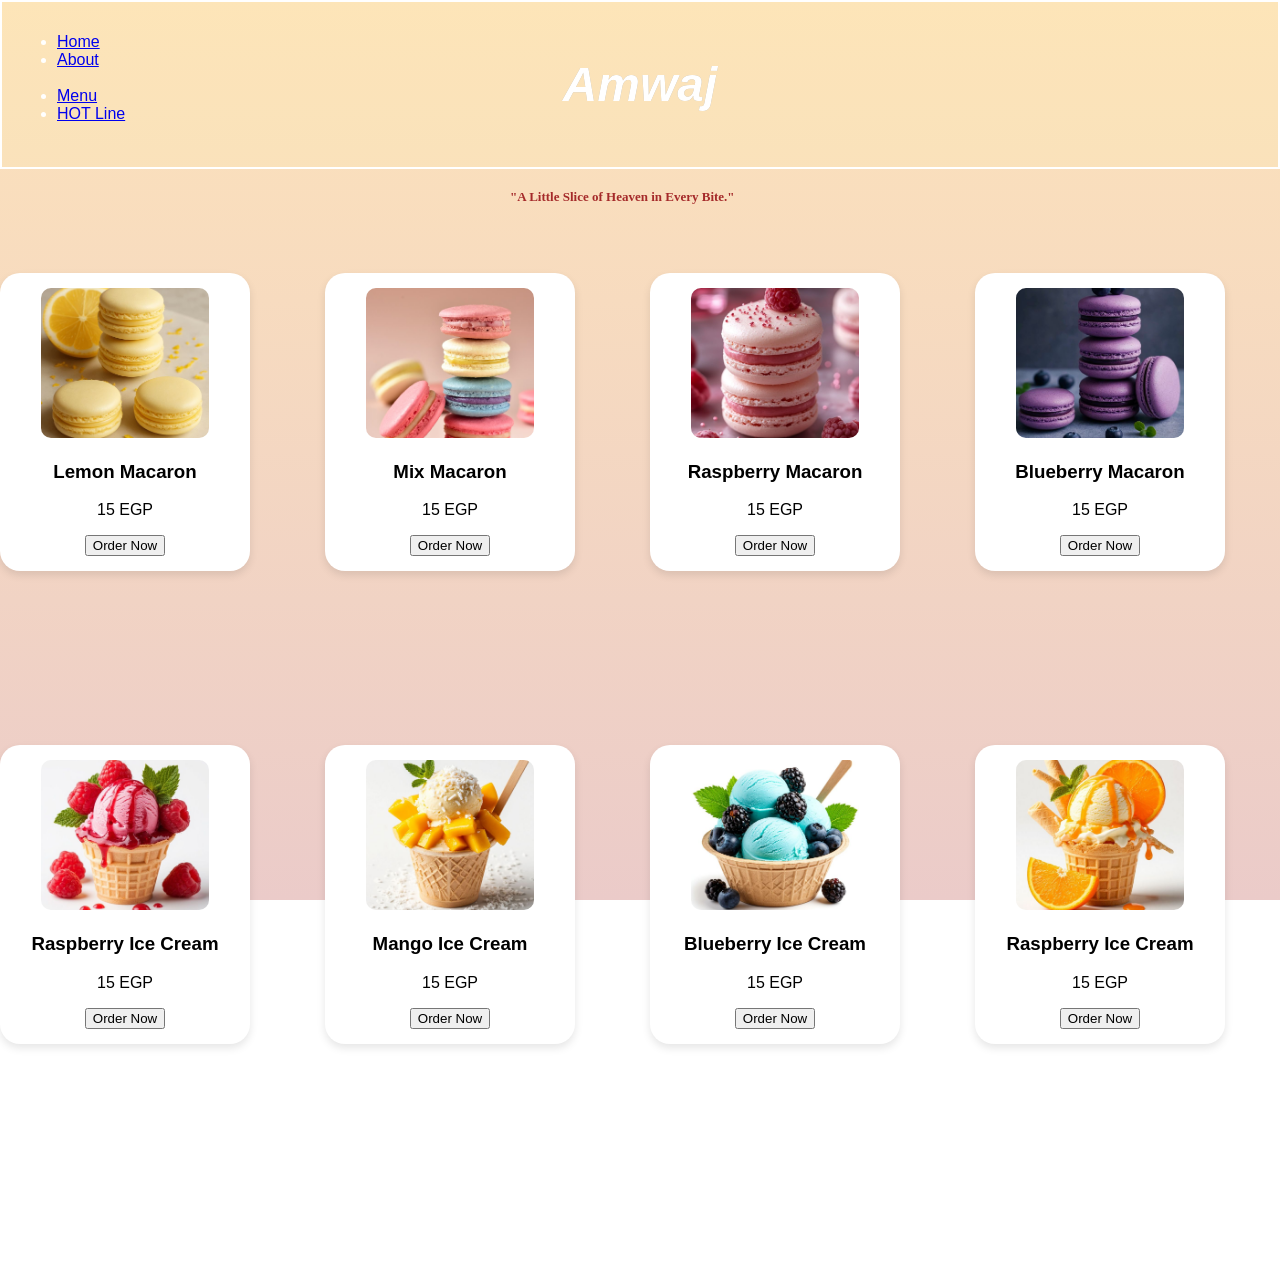
<file: index.html>
<!DOCTYPE html><html lang="en">
<head>
    <meta charset="UTF-8">
    <meta name="viewport" content="width=device-width, initial-scale=1.0">
    <title>Amwaj Cafe</title>
    <link rel="stylesheet" href="index.css">
</head>
<body></body>
<header>
    <div class="logo">Amwaj</div>
</header>
    <nav>
        <ul>
            <li><a href="#">Home</a></li>
            <li><a href="#">About</a></li>
    <br>
            <li><a href="#">Menu</a></li>
            <li><a href="#">HOT Line</a></li>
        </ul>
    </nav>
    <div class="perant">"A Little Slice of Heaven in Every Bite."</div>
    <div class="products-container">

        <div class="prod">
            <img src="lemon.jpg" alt="lemon">
            <h3>Lemon Macaron </h3>
            <p class="Price">15 EGP</p>
            <button class="Order">Order Now</button>
        </div>
    
        <div class="prod">
            <img src="pink.jpg" alt="pink">
            <h3>Mix Macaron</h3>
            <p class="Price">15 EGP</p>
            <button class="Order">Order Now</button>
        </div>
        <div class="Home">
            <img src="pop.jpg" alt="pink">
            <h3>Raspberry Macaron</h3>
            <p class="Price">15 EGP</p>
            <button class="Order">Order Now</button>
        </div>
        <div class="mm">
            <img src="tam.jpg" alt="pink">
            <h3>Blueberry Macaron</h3>
            <p class="Price">15 EGP</p>
            <button class="Order">Order Now</button>
        </div>
        <div class="tam">
            <img src="stor.jpg" alt="pink">
            <h3>Raspberry Ice Cream</h3>
            <p class="Price">15 EGP</p>
            <button class="Order">Order Now</button>
        </div>
        <div class="mang">
            <img src="mang.jpg" alt="pink">
            <h3>Mango Ice Cream</h3>
            <p class="Price">15 EGP</p>
            <button class="Order">Order Now</button>
        </div>
        <div class="blue">
            <img src="blue.jpg" alt="pink">
            <h3>Blueberry Ice Cream</h3>
            <p class="Price">15 EGP</p>
            <button class="Order">Order Now</button>
        </div>
        <div class="orange">
            <img src="orange.jpg" alt="pink">
            <h3>Raspberry Ice Cream</h3>
            <p class="Price">15 EGP</p>
            <button class="Order">Order Now</button>
        </div>
    </div>
</body>
</html>
</file>
<file: index.css>
body {
    margin: 0;
    font-family: Arial, Helvetica, sans-serif;
    background: linear-gradient( #fde3ba , #ebcbc9);
    background-attachment: fixed;
    min-height: 100vmax;
}
header{
  padding: 55px;
    text-align: center;
    justify-content: center;
    align-items: center;
    display: flex;
    background-color: #fff6aa14;
    font-style: italic;
    font-weight: bold;
    text-shadow: 0 0 #00000045;
    font-size: xxx-large;
    box-shadow: ;
    border: 2px solid;
    color: white;
}

nav{
  color: white;
  padding: -47px;
  margin: auto;
  margin-top: -152px;
  margin-left: 17px;
  list-style: myanmar;
}
.perant{
 margin: 20px auto;
  margin-left: 510px;
    margin-top: 50px;
    color: brown;
    font-size: small;
    font-family: none;
    position: absolute;
    font-weight: bold
}
/* The magic step to put them side-by-side */
.products-container {
  display: flex;            
  justify-content: center;  
  gap: 20px;                
  flex-wrap: wrap;          
}

/* Individual card styling */
.prod {
  width: 220px;             
  background-color: white;
  padding: 15px;
  border-radius: 20px;
  text-align: center;
  box-shadow: 0 4px 8px rgba(0, 0, 0, 0.1);
  margin: 20px auto;
  margin-top:134px;
  margin-left: inherit;
}

/* Image styling */
.prod img {
  width: 168px;
  height: 150px;
  object-fit: cover;
  border-radius: 10px;
}

/* Button hover and active effects */
.Order:hover {
  background-color: #d2b48c;
}

.Order:active {
  background-color: #5D4037;
  transform: scale(0.95);
}
.Home img{
  width: 168px;
  height: 150px;
  object-fit: cover;
  border-radius: 10px;
}
.Home{
  width: 220px;             
  background-color: white;
  padding: 15px;
  border-radius: 20px;
  text-align: center;
  margin: 20px auto;
  margin-top:134px;
  margin-left: inherit;
  box-shadow: 0 4px 8px rgba(0, 0, 0, 0.1);
}

.mm img{
  width: 168px;
  height: 150px;
  object-fit: cover;
  border-radius: 10px;
}
.mm{
  width: 220px;             
  background-color: white;
  margin: 20px auto;
  margin-top:134px;
  margin-left: inherit;
  padding: 15px;
  border-radius: 20px;
  text-align: center;
  box-shadow: 0 4px 8px rgba(0, 0, 0, 0.1)
}
.tam img{
  width: 168px;
  height: 150px;
  object-fit: cover;
  border-radius: 10px;
}
.tam{
  width: 220px;             
  background-color: white;
  margin: 20px auto;
  margin-top:134px;
  margin-left: inherit;
  padding: 15px;
  border-radius: 20px;
  text-align: center;
  box-shadow: 0 4px 8px rgba(0, 0, 0, 0.1)
} 
.mang img{
  width: 168px;
  height: 150px;
  object-fit: cover;
  border-radius: 10px;
}
.mang{
  width: 220px;             
  background-color: white;
  margin: 20px auto;
  margin-top:134px;
  margin-left: inherit;
  padding: 15px;
  border-radius: 20px;
  text-align: center;
  box-shadow: 0 4px 8px rgba(0, 0, 0, 0.1)
}
.orange img{
  width: 168px;
  height: 150px;
  object-fit: cover;
  border-radius: 10px;
}
.orange{
  width: 220px;             
  background-color: white;
  margin: 20px auto;
  margin-top:134px;
  margin-left: inherit;
  padding: 15px;
  border-radius: 20px;
  text-align: center;
  box-shadow: 0 4px 8px rgba(0, 0, 0, 0.1)
}
.blue img{
  width: 168px;
  height: 150px;
  object-fit: cover;
  border-radius: 10px;
}
.blue{
  width: 220px;             
  background-color: white;
  margin: 20px auto;
  margin-top:134px;
  margin-left: inherit;
  padding: 15px;
  border-radius: 20px;
  text-align: center;
  box-shadow: 0 4px 8px rgba(0, 0, 0, 0.1)
}
</file>
